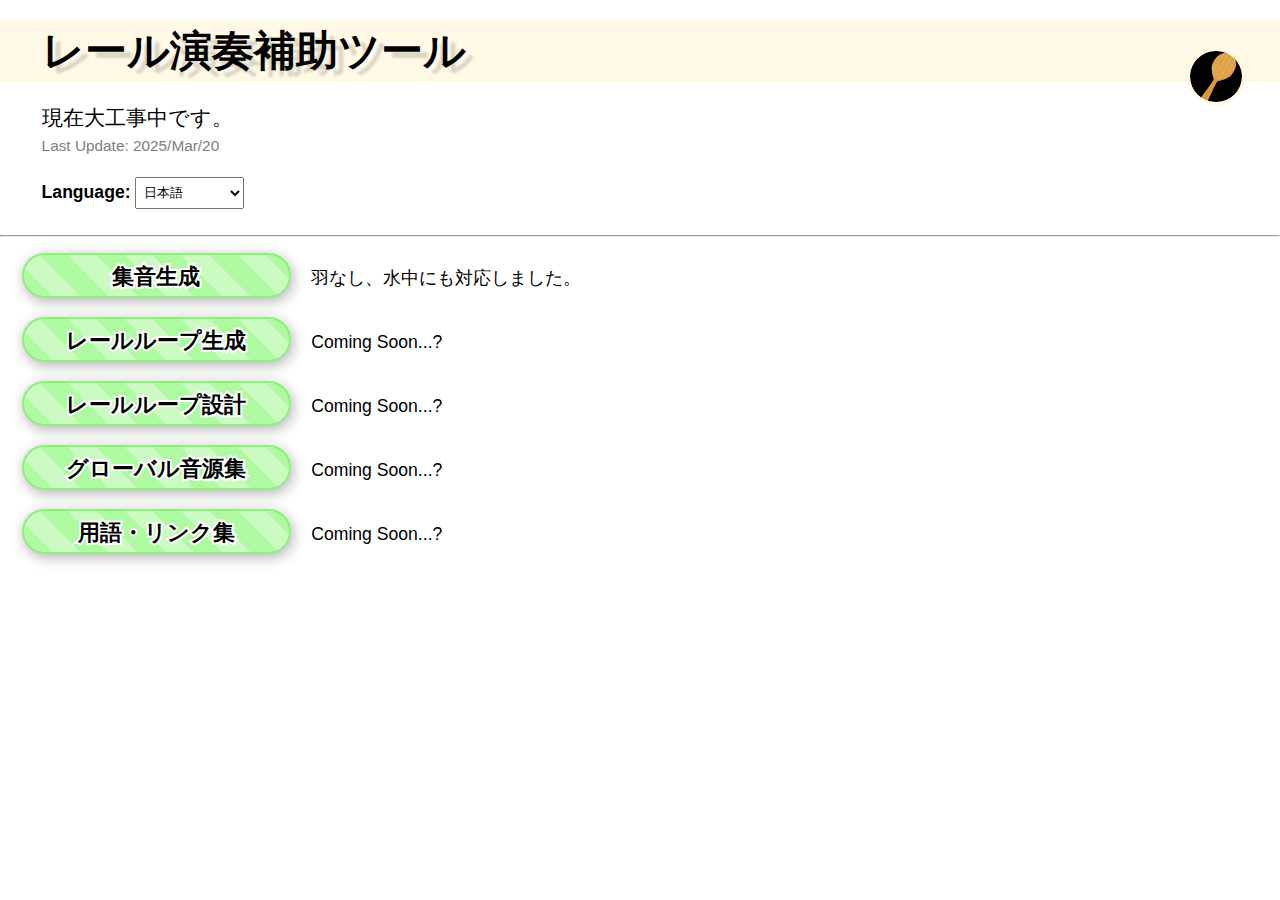
<file: top/index.html>
<!DOCTYPE html>
<html lang="ja">

<head>
  <meta charset="UTF-8">
  <meta name="viewport" content="width=device-width, initial-scale=0.7">

  <link rel="icon" href="../general/images/favicon.ico">

  <link rel="stylesheet" href="../general/style.css">
  <script src="../general/script.js" defer></script>

  <link rel="stylesheet" href="style.css" type="text/css">

  <title data-l="title"></title>
</head>

<body>
  <main>
    <header>
      <h1>
        <a href="../top/index.html" data-l="head.top"></a>

        <a href="https://x.com/Shamoji_SMM" target="_blank">
          <img src="../general/images/xIcon.jpg" title="made by @Shamoji_SMM">
        </a>
      </h1>

      <div class="spaceBottom">
        <p class="pText" data-l="text.h1Desc"></p>
        <p class="pDescription gray">Last Update: 2025/Mar/20</p>
      </div>

      <label class="labelInput">
        Language:
        <select id="selectLanguage"></select>
      </label>
    </header>

    <hr>
    <section>
      <a class="aLinkButton" href="../wiring/index.html" data-l="button.wiringGenerator"></a>
      <p class="pSubH" data-l="text.wiringGenerator"></p><br>

      <a class="aLinkButton" data-l="button.trackGenerator"></a>
      <p class="pSubH" data-l="text.trackGenerator"></p><br>

      <a class="aLinkButton" data-l="button.trackBuilder"></a>
      <p class="pSubH" data-l="text.trackBulider"></p><br>

      <a class="aLinkButton" data-l="button.globalSourceList"></a>
      <p class="pSubH" data-l="text.globalSourceList"></p><br>

      <a class="aLinkButton" data-l="button.linkList"></a>
      <p class="pSubH" data-l="text.linkList"></p><br>
    </section>
  </main>
</body>
</html>
</file>
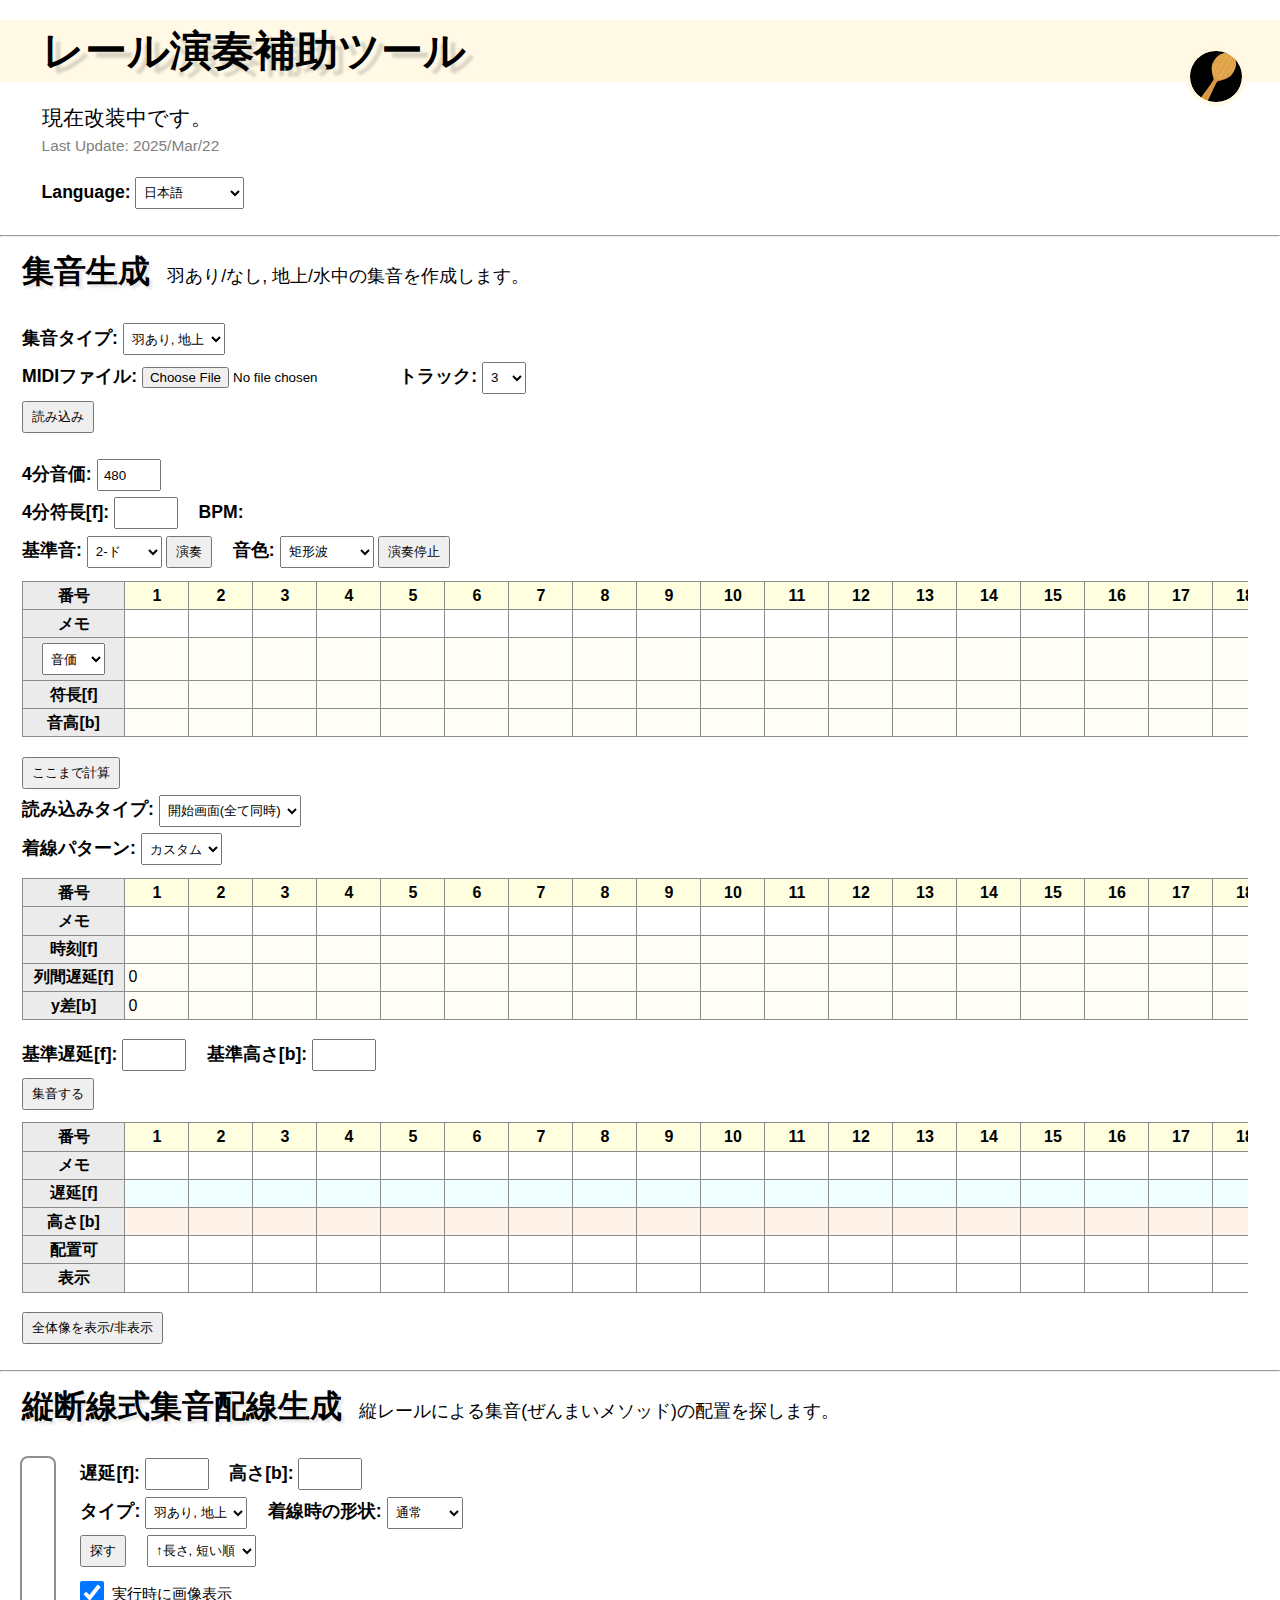
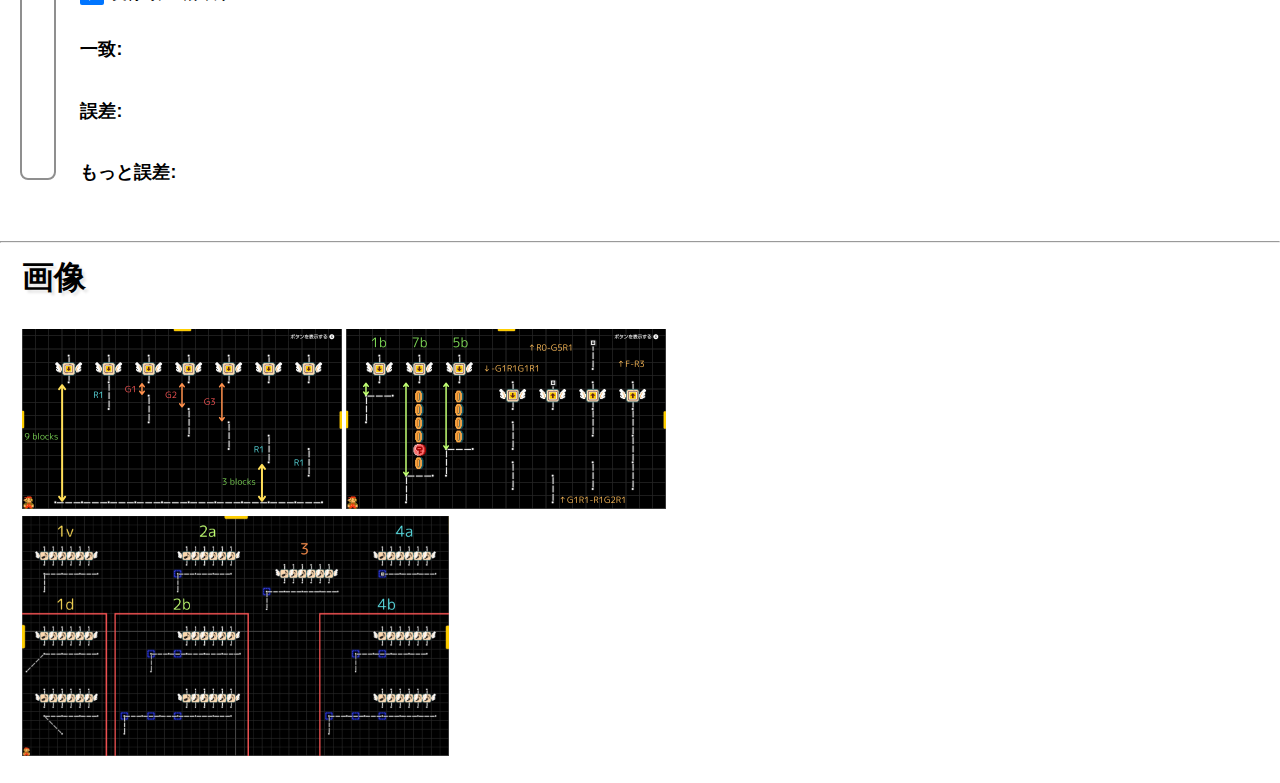
<file: wiring/index.html>
<!DOCTYPE html>
<html lang="ja">

<head>
  <meta charset="UTF-8">
  <meta name="viewport" content="width=device-width, initial-scale=0.7">

  <link rel="icon" href="../general/images/favicon.ico">

  <link rel="stylesheet" href="../general/style.css">
  <script src="../general/script.js" defer></script>

  <link rel="stylesheet" href="style.css" type="text/css">
  <script src="midiParser.js" defer></script>
  <script src="data.js" defer></script>
  <script src="script.js" defer></script>

  <title data-l="title"></title>
</head>

<body>
  <main>
    <header>
      <h1>
        <a href="../top/index.html" data-l="head.top"></a>

        <a href="https://x.com/Shamoji_SMM" target="_blank">
          <img src="../general/images/xIcon.jpg" title="made by @Shamoji_SMM">
        </a>
      </h1>

      <div class="spaceBottom">
        <p class="pText" data-l="text.h1Desc"></p>
        <p class="pDescription gray">Last Update: 2025/Mar/22</p>
      </div>

      <label class="labelInput">
        Language:
        <select id="selectLanguage"></select>
      </label>
    </header>

    <hr>
    <section>
      <h2 data-l="head.collectingGenerator"></h2>
      <p class="pSubH" data-l="text.collectingGeneratorDesc"></p><br>

      <label class="labelInput">
        <span data-l="label.selectType"></span>

        <select id="selectType">
          <option value="wing-ground" data-l="option.wing-ground" selected></option>
          <option value="noWing-ground" data-l="option.noWing-ground"></option>
          <option value="wing-water" data-l="option.wing-water"></option>
          <option value="noWing-water" data-l="option.noWing-water"></option>
        </select>
      </label><br>

      <label class="labelInput">
        <span data-l="label.inputSmf"></span>
        <input id="inputSmf" type="file" accept=".midi, .mid, .smf">
      </label>

      <label class="labelInput">
        <span data-l="label.selectTrack"></span>
        <select id="selectTrack"></select>
      </label><br>

      <label class="labelInput spaceBottom">
        <button id="buttonLoadSmf" data-l="buttonLoadSmf"></button>
      </label><br>

      <label class="labelInput">
        <span data-l="label.inputTickUnit"></span>
        <input id="inputTickUnit" type="number" value="480" step="1" min="1">
      </label><br>

      <label class="labelInput spaceRight">
        <span data-l="label.inputBeatValue"></span>
        <input id="inputBeatValue" type="number" step="any">
      </label>

      <p class="pResult">
        <span data-l="label.spanBpm"></span>
        <span id="spanBpm"></span>
      </p><br>

      <label class="labelInput">
        <span data-l="label.selectBaseKey"></span>
        <select id="selectBaseKey"></select>
      </label>

      <label class="labelInput spaceRight">
        <button id="buttonPlay" data-l="button.play"></button>
      </label>

      <label class="labelInput">
        <span data-l="label.selectInstrument"></span>
        <select id="selectInstrument">
          <option data-l="option.sine"></option>
          <option data-l="option.triangle"></option>
          <option data-l="option.square" selected></option>
          <option data-l="option.sawtooth"></option>
        </select>
      </label>

      <label class="labelInput">
        <button id="buttonStopPlay" data-l="button.stopPlay"></button>
      </label>

      <div class="divScroll">
        <table id="table0">
          <tr><th data-l="cell.index"></th></tr>
          <tr><th data-l="cell.memo"></th></tr>
          <tr><th>
            <label class="labelInput">
              <select id="selectNoteInput">
                <option data-l="option.tickUnit" selected></option>
                <option data-l="option.nthNote"></option>
              </select>
            </label>
          </th></tr>
          <tr><th data-l="cell.noteValue"></th></tr>
          <tr><th data-l="cell.notePitch"></th></tr>
        </table>
      </div>

      <label class="labelInput">
        <button id="buttonCalcTable0" data-l="button.calcTable0"></button>
      </label><br>

      <label class="labelInput">
        <span data-l="label.selectLoading"></span>
        <select id="selectLoading">
          <option data-l="option.instantLoad" selected></option>
          <option data-l="option.freeFall"></option>
          <option data-l="option.verticalScroll"></option>
          <option data-l="option.horizontalScroll"></option>
        </select>
      </label>

      <label class="labelInput invisible">
        <select id="selectLoadingInput">
          <option data-l="option.custom"></option>
          <option data-l="option.slownessAve" selected></option>
          <option data-l="option.slownessCycle"></option>
        </select>
      </label><br>

      <label class="labelInput invisible">
        <span data-l="label.inputScrollSlownessAve"></span>
        <input id="inputScrollSlownessAve" type="number" step="any">
      </label>

      <label class="labelInput invisible">
        <span data-l="label.inputScrollSlownessCycle"></span>
        <input id="inputScrollSlownessCycle" type="text" placeholder="e.g. 6, 7, 6, 6, 7">
      </label>

      <label class="labelInput">
        <span data-l="label.selectLanding"></span>
        <select id="selectLanding">
          <option data-l="option.custom"></option>
        </select>
      </label>

      <div class="divScroll">
        <table id="table1">
          <tr><th data-l="cell.index"></th></tr>
          <tr><th data-l="cell.memo"></th></tr>
          <tr><th data-l="cell.time"></th></tr>
          <tr><th data-l="cell.interColumnDelay"></th></tr>
          <tr class="invisible"><th data-l="cell.scrollDelay"></th></tr>
          <tr><th data-l="cell.yDifference"></th></tr>
        </table>
      </div>

      <label class="labelInput spaceRight">
        <span data-l="label.inputBaseDelay"></span>
        <input id="inputBaseDelay" type="number" step="1">
      </label>

      <label class="labelInput">
        <span data-l="label.inputBaseHeight"></span>
        <input id="inputBaseHeight" type="number" step="1" min="0">
      </label><br>

      <label class="labelInput spaceRight">
        <button id="buttonSortWirings" data-l="buttonSortWirings"></button>
      </label>

      <p class="pResult">
        <span id="spanEvals"></span>
      </p>

      <div class="divScroll">
        <table id="table2">
          <tr><th data-l="cell.index"></th></tr>
          <tr><th data-l="cell.memo"></th></tr>
          <tr><th data-l="cell.delay"></th></tr>
          <tr><th data-l="cell.height"></th></tr>
          <tr><th data-l="cell.isWirable"></th></tr>
          <tr><th data-l="cell.show"></th></tr>
        </table>
      </div>

      <label class="labelInput spaceRight">
        <button id="buttonChangeOverview" data-l="button.changeOverview"></button>
      </label>

      <p class="pResult">
        <span id="spanWiringData"></span>
      </p><br>

      <div id="divOverview" class="invisible">
        <canvas id="canvasOverview"></canvas>
        <canvas id="canvasOverviewSelect"></canvas>
      </div>

    </section>

    <hr>
    <section>
      <h2 data-l="head.wiringGenerator"></h2>
      <p class="pSubH" data-l="text.wiringGeneratorDesc"></p><br>

      <canvas id="canvasWiring" width="32"></canvas>

      <div id="divWiring">
        <label class="labelInput spaceRight">
          <span data-l="label.inputWiringDelay"></span>
          <input id="inputWiringDelay" type="number" step="1">
        </label>

        <label class="labelInput">
          <span data-l="label.inputWiringHeight"></span>
          <input id="inputWiringHeight" type="number" step="1" min="1">
        </label><br>

        <label class="labelInput spaceRight">
          <span data-l="label.selectWiringType"></span>
          <select id="selectWiringType"></select>
        </label>

        <label class="labelInput">
          <span data-l="label.selectWiringLanding"></span>
          <select id="selectWiringLanding"></select>
        </label><br>

        <label class="labelInput spaceRight">
          <button id="buttonFindWiring" data-l="button.findWiring"></button>
        </label>

        <label class="labelInput">
          <select id="selectWiringOrder">
            <option data-l="option.up-asc" selected></option>
            <option data-l="option.up-des"></option>
            <option data-l="option.down-asc"></option>
            <option data-l="option.down-des"></option>
          </select>
        </label>

        <label class="labelInput">
          <input id="checkWiringView" type="checkbox" checked>
          <span data-l="label.checkWiringView"></span>
        </label><br>

        <p class="pResult">
          <span data-l="label.wiringResultsMatch"></span><br>
          <span class="spanWiringResults"></span>
        </p><br>

        <p class="pResult">
          <span data-l="label.wiringResultsNear"></span><br>
          <span class="spanWiringResults"></span>
        </p><br>

        <p class="pResult">
          <span data-l="label.wiringResultsFar"></span><br>
          <span class="spanWiringResults"></span>
        </p>
      </div>
    </section>

    <hr>
    <section>
      <h2 data-l="head.images"></h2><br>

      <img src="images/info/gaps.png" alt="gaps" height="180">
      <img src="images/info/height.png" alt="height" height="180"><br>

      <img src="images/info/landing.png" alt="landing patterns" height="240">
    </section>
  </main>
</body>
</html>
</file>
<file: general/style.css>
@charset "UTF-8";

* {
  margin: 0;
  padding: 0;
  box-sizing: border-box;
}

*::selection {
  background-color: rgba(170, 200, 255, 0.6);
}

html {
  scroll-behavior: smooth;
  font-size: 16px;
  line-height: 1.5;
}

body {
  white-space: nowrap;
  font-family: Arial, sans-serif;
}

main {
  min-width: 100vw;
  width: fit-content;
}

h1 {
  margin-bottom: 20px;
  padding-left: 1em;
  background-color: rgba(255, 246, 220, 0.7);
  font-size: 2.6rem;
  text-shadow: 0.2em 0.14em 0.06em rgba(0, 0, 0, 0.15);
  position: relative;
  display: flex;
}

h1 a:first-child {
  text-decoration: none;
  color: #000;
  transition: 0.2s;
}

h1 a:first-child:hover {
  transform: scale(1.02);
  color: #404040;
}

h1 img {
  height: 3.2rem;
  position: absolute;
  top: 50%;
  left: calc(min(100vw, 100%) - 5.6rem);
  border-radius: 50%;
  outline: 4px solid rgba(255, 246, 220, 0.7);
  transition: 0.2s;
}

h1 img:hover {
  transform: scale(1.15);
}

h2 {
  margin: 10px 0.4em 28px 0;
  font-size: 2rem;
  text-shadow: 0.1em 0.1em 0.08em rgba(0, 0, 0, 0.1);
  display: inline-block;
}

header {
  padding-top: 20px;
  padding-bottom: 20px;
  width: 100%;
}

header > *:not(h1) {
  margin-left: 2.6rem;
}

.pText {
  font-size: 1.3rem;
}

.pDescription {
  font-size: 0.96rem;
  display: inline-block;
}

p.gray {
  color: gray;
}

section {
  margin-left: 22px;
  padding-bottom: 20px;
  padding-right: 22px;
}

.pSubH {
  display: inline-block;
  font-size: 1.1rem;
}

.labelInput {
  font-size: 1.1rem;
  font-weight: bold;
  display: inline-block;
  height: 2.4rem;
}

.spaceRight {
  margin-right: 1rem;
}

.spaceBottom {
  margin-bottom: 1.2rem;
}

input[type="number"] {
  height: 2rem;
  width: 4rem;
  padding-left: 0.4em;
}

input[type="text"] {
  height: 2rem;
  width: 10rem;
  padding-left: 0.4em;
}

input[type="checkbox"] {
  width: 1.5rem;
  height: 1.5rem;
  margin-right: 0.5rem;
}

.labelInput:has(input[type="checkbox"]) {
  font-size: 0.96rem;
  font-weight: normal;
  display: flex;
  align-items: center;
}

select {
  height: 2rem;
  padding-left: 0.3em;
  padding-right: 0.2rem;
}

button {
  height: 2rem;
  padding-left: 0.6em;
  padding-right: 0.6em;
}

.pResult {
  font-size: 1.1rem;
  font-weight: bold;
  display: inline-block;
}

.pResult span {
  font-weight: normal;
}

.uneditable {
  opacity: 0.3;
  pointer-events: none;
}

.invisible {
  display: none;
}
</file>
<file: top/style.css>
@charset "UTF-8";

.aLinkButton {
  text-decoration: none;
  display: inline-block;
  margin-bottom: 1.2rem;
  margin-right: 1rem;
  color: #000;
  font-weight: bold;
  background-color: #cbfac3;
  background-image: repeating-linear-gradient(
    45deg, #aefaa1, #aefaa1 20px, transparent 20px, transparent 40px
  );
  width: 12em;
  height: 2em;
  text-align: center;
  line-height: 2em;
  border: 2px solid #8ff07e;
  border-radius: 1em;
  font-size: 1.4rem;
  box-shadow: 0.08em 0.15em 0.6em rgba(0, 0, 0, 0.3);
  transition: 0.3s;
  -webkit-text-stroke: 0.24rem #fff;
  paint-order: stroke;
}

.aLinkButton:first-of-type {
  margin-top: 1rem;
}

.aLinkButton:hover {
  transform: scale(1.04);
  background-color: #d1f6cc;
}
</file>
<file: wiring/style.css>
@charset "UTF-8";

.labelInput:has(#selectLanding) {
  display: block;
}

#selectBaseKey option:nth-child(4) {
  color: #ff8045;
}

#selectBaseKey option:nth-child(16) {
  color: #1eb700;
}

#selectBaseKey option:nth-child(28) {
  color: #5d78ff;
}

.divScroll {
  overflow-x: scroll;
  position: relative;
  margin-top: 0.4rem;
  margin-bottom: 1.2rem;
  width: calc(100vw - 54px);
}

table {
  overflow-x: hidden;
  width: 100%;
  border-collapse: collapse;
  table-layout: fixed;
}

th, td {
  border: 1px solid #8c8c8c;
  padding-top: 0.1em;
  padding-bottom: 0.1em;
  width: 4em;
}

th:first-of-type {
  background-color: #ebebeb;
  white-space: nowrap;
  width: 6.4em;
}

td {
  padding-left: 0.2em;
  overflow: hidden;
  text-overflow: ellipsis;
}

td:hover, td:focus {
  text-overflow: clip;
}

th label {
  align-content: center;
}

tr:first-of-type th:not(:first-of-type):not(.playing):not(.movedInd) {
  background-color: #ffffe0;
}

#table0 tr:nth-of-type(n+3):nth-of-type(-n+5) td,
#table1 tr:nth-of-type(n+3):nth-of-type(-n+6) td {
  background-color: #fefef7;
}

#table2 tr:nth-of-type(3) td {
  background-color: #f0ffff;
}

#table2 tr:nth-of-type(4) td {
  background-color: #fff2e9;
}

th.playing {
  background-color: #98fb98;
}

th.movedInd {
  background-color: #ffedc4;
}

td.wiringDisplay {
  background-color: #98fb98;
}

#divOverview {
  position: relative;
}

#divOverview canvas {
  display: block;
  position: absolute;
  top: 0;
  left: 0;
}

#canvasOverviewSelect {
  opacity: 0.4;
}

#canvasWiring {
  width: 32px;
  height: 320px;
  outline: 2px solid #8f8f8f;
  border-radius: 6px;
  margin-right: 22px;
}

#divWiring {
  display: inline-block;
  vertical-align: top;
}

.pResult:has(.spanWiringResults) {
  margin-bottom: 2em;
}

.pResult span[data-l] {
  font-weight: bold;
}

.spanWiringResults span {
  cursor: pointer;
  transition: 0.15s;
  display: inline-block;
  margin-right: 0.5em;
}

.spanWiringResults span:hover {
  color: #5e5e5e;
}
</file>
